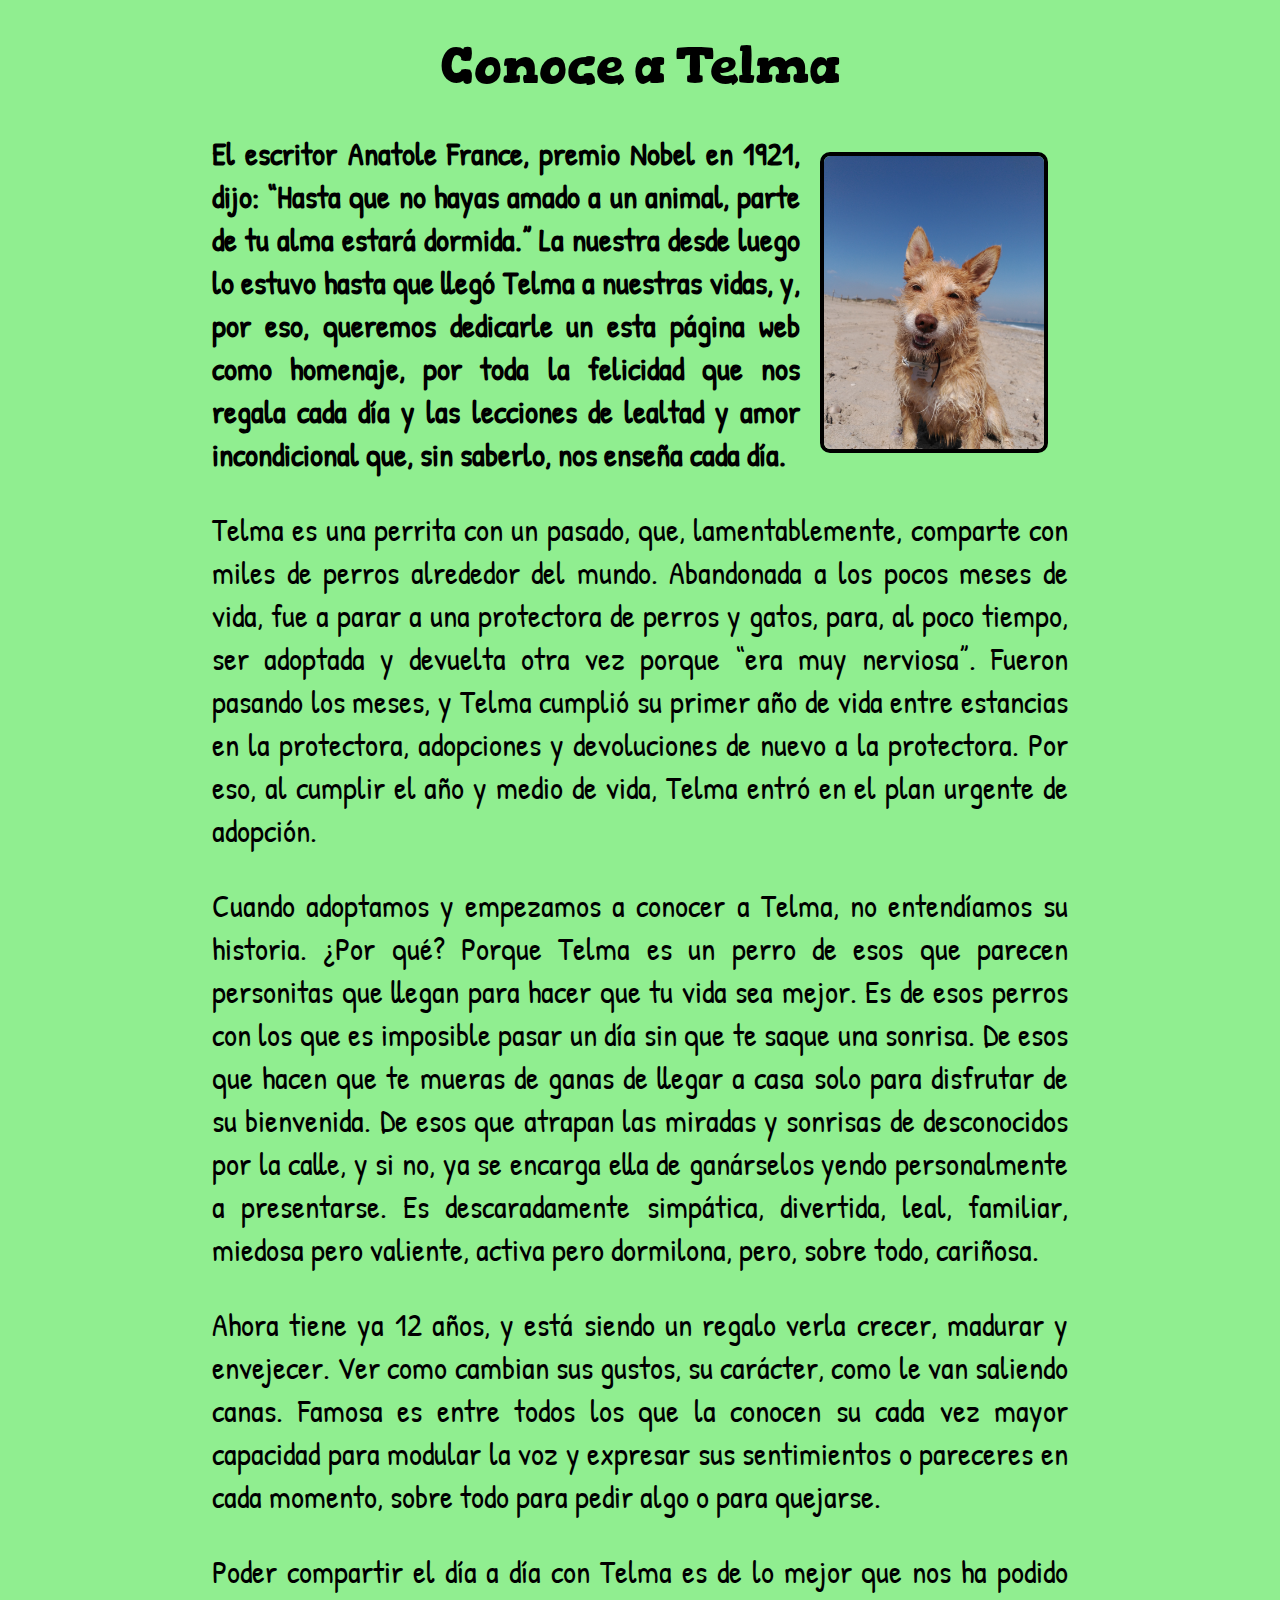
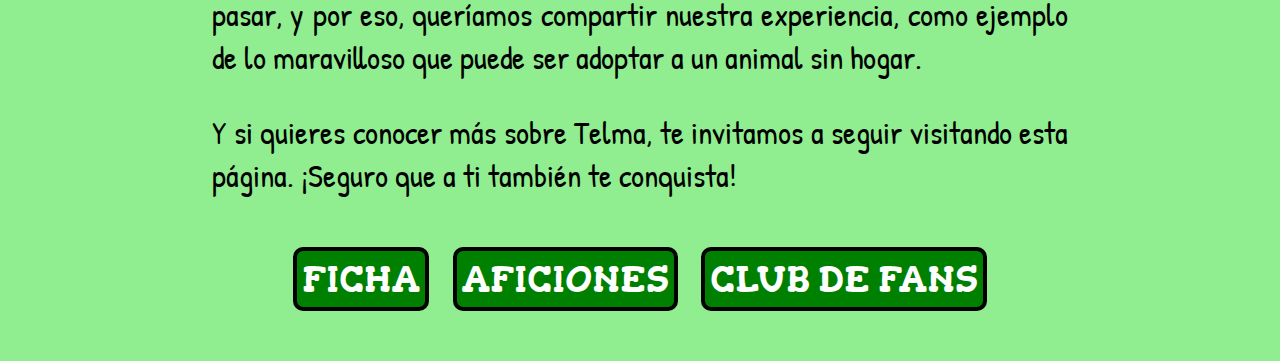
<file: index.html>
<!DOCTYPE html>
<html lang="es">

<head>
    <meta charset="UTF-8">
    <link rel="stylesheet" href="estilos.css">
    <meta name="viewport" content="width=device-width, initial-scale=1.0">
    <title>Telma</title>
</head>

<body>
    <h1>Conoce a Telma</h1>
    <header>
        <img src="img/portada.jpg" alt="Foto Telma">
        <p>
            <strong>
                El escritor Anatole France, premio Nobel en 1921, dijo: “Hasta que no hayas amado a un animal, parte de tu alma estará dormida.” La nuestra desde luego lo estuvo hasta que llegó Telma a nuestras vidas, y, por eso, queremos dedicarle un esta página web como homenaje, por toda la felicidad que nos regala cada día y las lecciones de lealtad y amor incondicional que, sin saberlo, nos enseña cada día.
            </strong>
        </p>
        <p>
            Telma es una perrita con un pasado, que, lamentablemente, comparte con miles de perros alrededor del mundo. Abandonada a los pocos meses de vida, fue a parar a una protectora de perros y gatos, para, al poco tiempo, ser adoptada y devuelta otra vez porque “era muy nerviosa”. Fueron pasando los meses, y Telma cumplió su primer año de vida entre estancias en la protectora, adopciones y devoluciones de nuevo a la protectora. Por eso, al cumplir el año y medio de vida, Telma entró en el plan urgente de adopción.
        </p>
        <p>
            Cuando adoptamos y empezamos a conocer a Telma, no entendíamos su historia. ¿Por qué? Porque Telma es un perro de esos que parecen personitas que llegan para hacer que tu vida sea mejor. Es de esos perros con los que es imposible pasar un día sin que te saque una sonrisa. De esos que hacen que te mueras de ganas de llegar a casa solo para disfrutar de su bienvenida. De esos que atrapan las miradas y sonrisas de desconocidos por la calle, y si no, ya se encarga ella de ganárselos yendo personalmente a presentarse. Es descaradamente simpática, divertida, leal, familiar, miedosa pero valiente, activa pero dormilona, pero, sobre todo, cariñosa.
        </p>
        <p>
            Ahora tiene ya 12 años, y está siendo un regalo verla crecer, madurar y envejecer. Ver como cambian sus gustos, su carácter, como le van saliendo canas. Famosa es entre todos los que la conocen su cada vez mayor capacidad para modular la voz y expresar sus sentimientos o pareceres en cada momento, sobre todo para pedir algo o para quejarse.
        </p>
        <p>
            Poder compartir el día a día con Telma es de lo mejor que nos ha podido pasar, y por eso, queríamos compartir nuestra experiencia, como ejemplo de lo maravilloso que puede ser adoptar a un animal sin hogar.
        </p>
        <p>
            Y si quieres conocer más sobre Telma, te invitamos a seguir visitando esta página. ¡Seguro que a ti también te conquista!
        </p>
        
    </header>
    <nav>
        <a href="ficha.html">Ficha</a>
        <a href="aficiones.html">Aficiones</a>
        <a href="club.html">Club de fans</a>
    </nav>
</body>

</html>
</file>
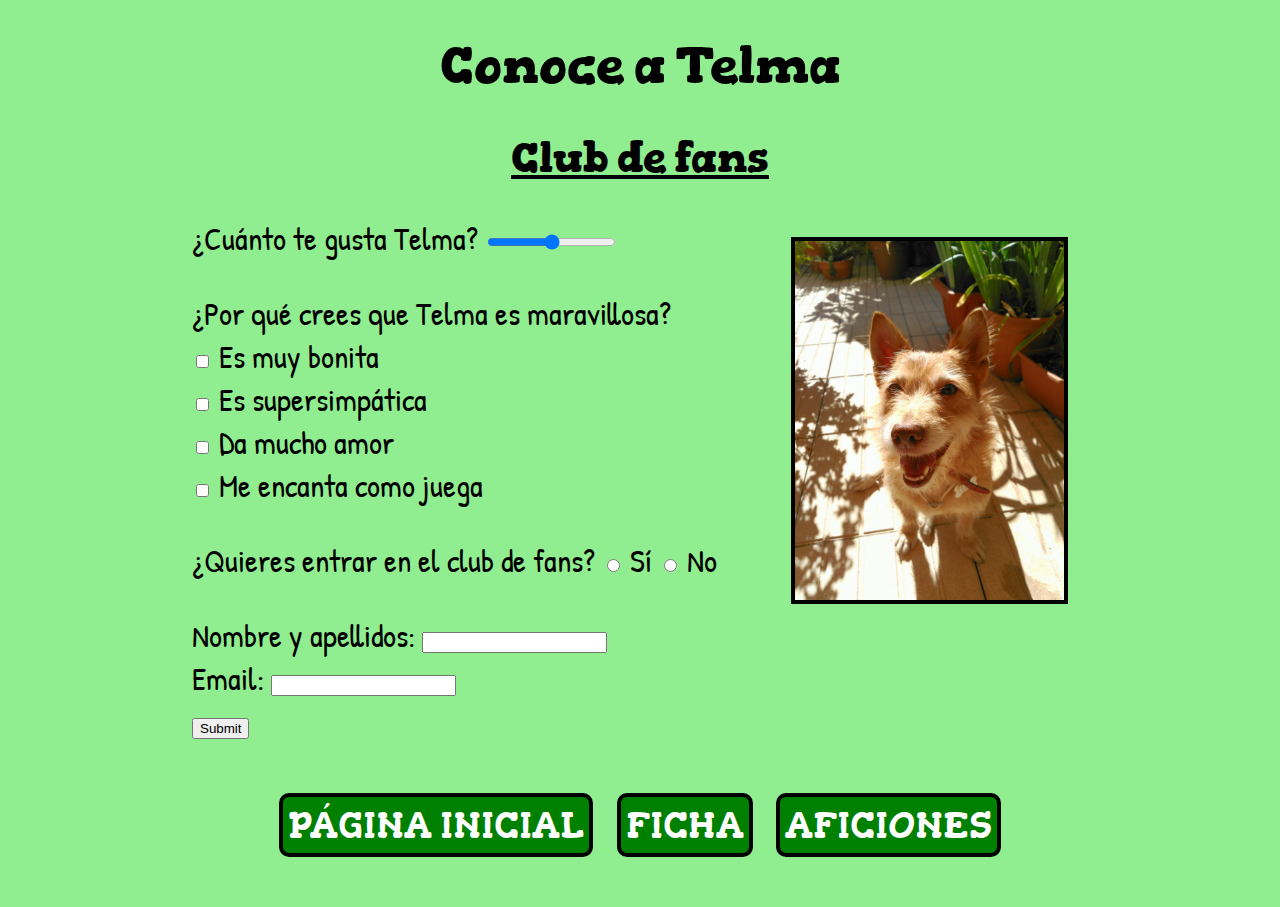
<file: club.html>
<!DOCTYPE html>
<html lang="es">

<head>
    <meta charset="UTF-8">
    <link rel="stylesheet" href="estilos.css">
    <meta name="viewport" content="width=device-width, initial-scale=1.0">
    <title>Telma</title>
</head>

<body>
    <h1>Conoce a Telma</h1>
    <h2>Club de fans</h2>
    <img class="club" src="img/img14.jpg" alt="En la terraza" title="En la terraza">
    <form>
        <p>
            ¿Cuánto te gusta Telma?
            <input type="range" name="rango">
        </p>
        <p>¿Por qué crees que Telma es maravillosa?<br>
            <input type="checkbox" name="opcion1" value="opcion1"> Es muy bonita<br>
            <input type="checkbox" name="opcion2" value="opcion2"> Es supersimpática<br>
            <input type="checkbox" name="opcion3" value="opcion3"> Da mucho amor<br>
            <input type="checkbox" name="opcion4" value="opcion4"> Me encanta como juega
        </p>
        <p>¿Quieres entrar en el club de fans?
            <input type="radio" name="opcion" value="Si" required> Sí
            <input type="radio" name="opcion" value="No"> No
        </p>
        <p>
            Nombre y apellidos: <input type="text" name="nombre"> <br>
            Email: <input type="text" name="email"><br>
            <input type="submit" name="Enviar"><br>
        </p>
    </form>
    <nav>
        <a href="index.html">Página inicial</a>
        <a href="ficha.html">Ficha</a>
        <a href="aficiones.html">Aficiones</a>
    </nav>
</body>

</html>
</file>
<file: estilos.css>
@import url('https://fonts.googleapis.com/css2?family=Gorditas&display=swap');
@import url('https://fonts.googleapis.com/css2?family=Patrick+Hand&display=swap');

body{
    background:  lightgreen;
    font-family: sans-serif;
    margin-left: 15%;
    margin-right: 15%;


}

h1{
    font-family: 'Gorditas', cursive;
    text-align: center;
    font-size:3.2em;
}

h2{
    font-family: 'Gorditas', cursive;
    text-align: center;
    font-size:2.6em;
    text-decoration: underline;
}

nav{
    margin:50px;
    display: flex;
    flex-wrap: wrap;
    justify-content:center;
}

nav a {
    background-color:green;
    border: solid 4px black;
    color: white;
    border-radius: 10px;
    padding: 5px;
    text-transform:uppercase;
    text-decoration:none;
    margin-left: 1.5%;
    margin-right: 1.5%;
    font-family: 'Gorditas', cursive;
    font-size: 2.3em;
}

img{
    width: 220px;
    margin:20px;
}

form{
    font-family: 'Patrick Hand', cursive;
    font-size: 2em;  
}

header p{
    font-family: 'Patrick Hand', cursive;
    font-size: 2em;
    text-align: justify;

}

header {
    margin:20px;
}

header img{
    float: right;
    margin-right: 20px;
    border: solid 4px black;
    border-radius: 10px;
}

div.ficha li{
    line-height: 250%;
    font-size: 1.7em;
    font-family: 'Patrick Hand', cursive;
}

div.ficha ol{
    column-count:1;
}

img.ficha{
    border: solid 4px black;
    float:left;
    width:400px;
}

img.club{
    border: solid 4px black;
    float:right;
    width:30%;
}

span{
    font-size: 50%;
}

dialog{
    font-size: 75%;
    line-height: 100%;
    width:50%;
}

dialog img{
    width:175px;
    border: solid 2px black;
    float:left;
}

dialog h2{
    font-size:1.5em ;
}

img.wiki{
    width:80px;
    border:none;
}

article{
    display: flex;
    flex-wrap: wrap;
    justify-content: space-around;
}

article img{
    border: solid 3px black;
    border-radius: 10px;
    width:175px;
}

article.landscape img{
    width:250px;
}

iframe{
    margin:15px;
    border: solid 3px black;
    border-radius: 10px;
}

details{
    margin-top: 50px;
    margin-bottom: 150px;
}

summary{
    font-size:2em ;
    font-family: 'Gorditas', cursive;
}

:focus {
    outline: none;
}

@media screen and (max-width: 479px) {
    body{
        margin-left: 2%;
        margin-right: 2%;
    }
    header img{
        text-align: center;
        margin-right: 2%;
        border: solid 4px black;
        border-radius: 10px;
        width: 150px;
    }

    header p{
        font-family: 'Patrick Hand', cursive;
        font-size: 1.5em;
        text-align: justify;
    }
    
    nav a {
        font-size: 1.5em;
    }
</file>
